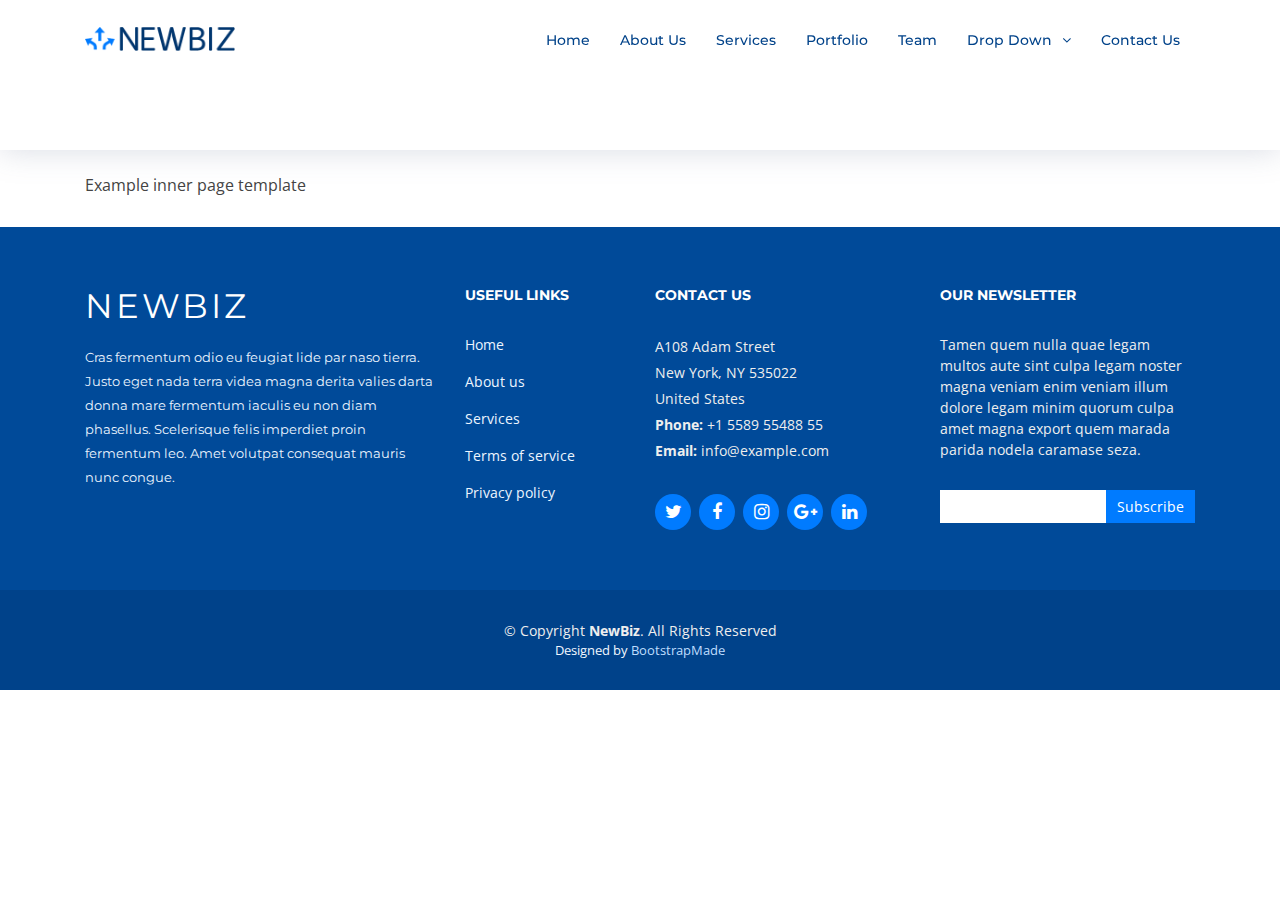
<file: inner-page.html>
<!DOCTYPE html>
<html lang="en">

<head>
  <meta charset="utf-8">
  <meta content="width=device-width, initial-scale=1.0" name="viewport">

  <title>Inner Page - NewBiz Bootstrap Template</title>
  <meta content="" name="descriptison">
  <meta content="" name="keywords">

  <!-- Favicons -->
  <link href="assets/img/favicon.png" rel="icon">
  <link href="assets/img/apple-touch-icon.png" rel="apple-touch-icon">

  <!-- Google Fonts -->
  <link href="https://fonts.googleapis.com/css?family=Open+Sans:300,300i,400,400i,600,600i,700,700i|Montserrat:300,400,500,700" rel="stylesheet">

  <!-- Vendor CSS Files -->
  <link href="assets/vendor/bootstrap/css/bootstrap.min.css" rel="stylesheet">
  <link href="assets/vendor/font-awesome/css/font-awesome.min.css" rel="stylesheet">
  <link href="assets/vendor/ionicons/css/ionicons.min.css" rel="stylesheet">
  <link href="assets/vendor/owl.carousel/assets/owl.carousel.min.css" rel="stylesheet">
  <link href="assets/vendor/venobox/venobox.css" rel="stylesheet">
  <link href="assets/vendor/aos/aos.css" rel="stylesheet">

  <!-- Template Main CSS File -->
  <link href="assets/css/style.css" rel="stylesheet">

  <!-- =======================================================
  * Template Name: NewBiz - v2.1.0
  * Template URL: https://bootstrapmade.com/newbiz-bootstrap-business-template/
  * Author: BootstrapMade.com
  * License: https://bootstrapmade.com/license/
  ======================================================== -->
</head>

<body>

  <!-- ======= Header ======= -->
  <header id="header" class="fixed-top">
    <div class="container">

      <div class="logo float-left">
        <!-- Uncomment below if you prefer to use an text logo -->
        <!-- <h1><a href="index.html">NewBiz</a></h1> -->
        <a href="index.html"><img src="assets/img/logo.png" alt="" class="img-fluid"></a>
      </div>

      <nav class="main-nav float-right d-none d-lg-block">
        <ul>
          <li><a href="index.html">Home</a></li>
          <li><a href="#about">About Us</a></li>
          <li><a href="#services">Services</a></li>
          <li><a href="#portfolio">Portfolio</a></li>
          <li><a href="#team">Team</a></li>
          <li class="drop-down"><a href="">Drop Down</a>
            <ul>
              <li><a href="#">Drop Down 1</a></li>
              <li class="drop-down"><a href="#">Drop Down 2</a>
                <ul>
                  <li><a href="#">Deep Drop Down 1</a></li>
                  <li><a href="#">Deep Drop Down 2</a></li>
                  <li><a href="#">Deep Drop Down 3</a></li>
                  <li><a href="#">Deep Drop Down 4</a></li>
                  <li><a href="#">Deep Drop Down 5</a></li>
                </ul>
              </li>
              <li><a href="#">Drop Down 3</a></li>
              <li><a href="#">Drop Down 4</a></li>
              <li><a href="#">Drop Down 5</a></li>
            </ul>
          </li>
          <li><a href="#contact">Contact Us</a></li>
        </ul>
      </nav><!-- .main-nav -->

    </div>
  </header><!-- #header -->

  <main id="main">

    <!-- ======= Breadcrumbs Section ======= -->
    <section class="breadcrumbs">
      <div class="container">

        <div class="d-flex justify-content-between align-items-center">
          <h2>Inner Page</h2>
          <ol>
            <li><a href="index.html">Home</a></li>
            <li>Inner Page</li>
          </ol>
        </div>

      </div>
    </section><!-- End Breadcrumbs Section -->

    <section class="inner-page pt-4">
      <div class="container">
        <p>
          Example inner page template
        </p>
      </div>
    </section>

  </main><!-- End #main -->

  <!-- ======= Footer ======= -->
  <footer id="footer">
    <div class="footer-top">
      <div class="container">
        <div class="row">

          <div class="col-lg-4 col-md-6 footer-info">
            <h3>NewBiz</h3>
            <p>Cras fermentum odio eu feugiat lide par naso tierra. Justo eget nada terra videa magna derita valies darta donna mare fermentum iaculis eu non diam phasellus. Scelerisque felis imperdiet proin fermentum leo. Amet volutpat consequat mauris nunc congue.</p>
          </div>

          <div class="col-lg-2 col-md-6 footer-links">
            <h4>Useful Links</h4>
            <ul>
              <li><a href="#">Home</a></li>
              <li><a href="#">About us</a></li>
              <li><a href="#">Services</a></li>
              <li><a href="#">Terms of service</a></li>
              <li><a href="#">Privacy policy</a></li>
            </ul>
          </div>

          <div class="col-lg-3 col-md-6 footer-contact">
            <h4>Contact Us</h4>
            <p>
              A108 Adam Street <br>
              New York, NY 535022<br>
              United States <br>
              <strong>Phone:</strong> +1 5589 55488 55<br>
              <strong>Email:</strong> info@example.com<br>
            </p>

            <div class="social-links">
              <a href="#" class="twitter"><i class="fa fa-twitter"></i></a>
              <a href="#" class="facebook"><i class="fa fa-facebook"></i></a>
              <a href="#" class="instagram"><i class="fa fa-instagram"></i></a>
              <a href="#" class="google-plus"><i class="fa fa-google-plus"></i></a>
              <a href="#" class="linkedin"><i class="fa fa-linkedin"></i></a>
            </div>

          </div>

          <div class="col-lg-3 col-md-6 footer-newsletter">
            <h4>Our Newsletter</h4>
            <p>Tamen quem nulla quae legam multos aute sint culpa legam noster magna veniam enim veniam illum dolore legam minim quorum culpa amet magna export quem marada parida nodela caramase seza.</p>
            <form action="" method="post">
              <input type="email" name="email"><input type="submit" value="Subscribe">
            </form>
          </div>

        </div>
      </div>
    </div>

    <div class="container">
      <div class="copyright">
        &copy; Copyright <strong>NewBiz</strong>. All Rights Reserved
      </div>
      <div class="credits">
        <!--
        All the links in the footer should remain intact.
        You can delete the links only if you purchased the pro version.
        Licensing information: https://bootstrapmade.com/license/
        Purchase the pro version with working PHP/AJAX contact form: https://bootstrapmade.com/buy/?theme=NewBiz
      -->
        Designed by <a href="https://bootstrapmade.com/">BootstrapMade</a>
      </div>
    </div>
  </footer><!-- End Footer -->

  <a href="#" class="back-to-top"><i class="fa fa-chevron-up"></i></a>

  <!-- Vendor JS Files -->
  <script src="assets/vendor/jquery/jquery.min.js"></script>
  <script src="assets/vendor/bootstrap/js/bootstrap.bundle.min.js"></script>
  <script src="assets/vendor/jquery.easing/jquery.easing.min.js"></script>
  <script src="assets/vendor/php-email-form/validate.js"></script>
  <script src="assets/vendor/counterup/counterup.min.js"></script>
  <script src="assets/vendor/isotope-layout/isotope.pkgd.min.js"></script>
  <script src="assets/vendor/owl.carousel/owl.carousel.min.js"></script>
  <script src="assets/vendor/waypoints/jquery.waypoints.min.js"></script>
  <script src="assets/vendor/venobox/venobox.min.js"></script>
  <script src="assets/vendor/aos/aos.js"></script>

  <!-- Template Main JS File -->
  <script src="assets/js/main.js"></script>

</body>

</html>
</file>
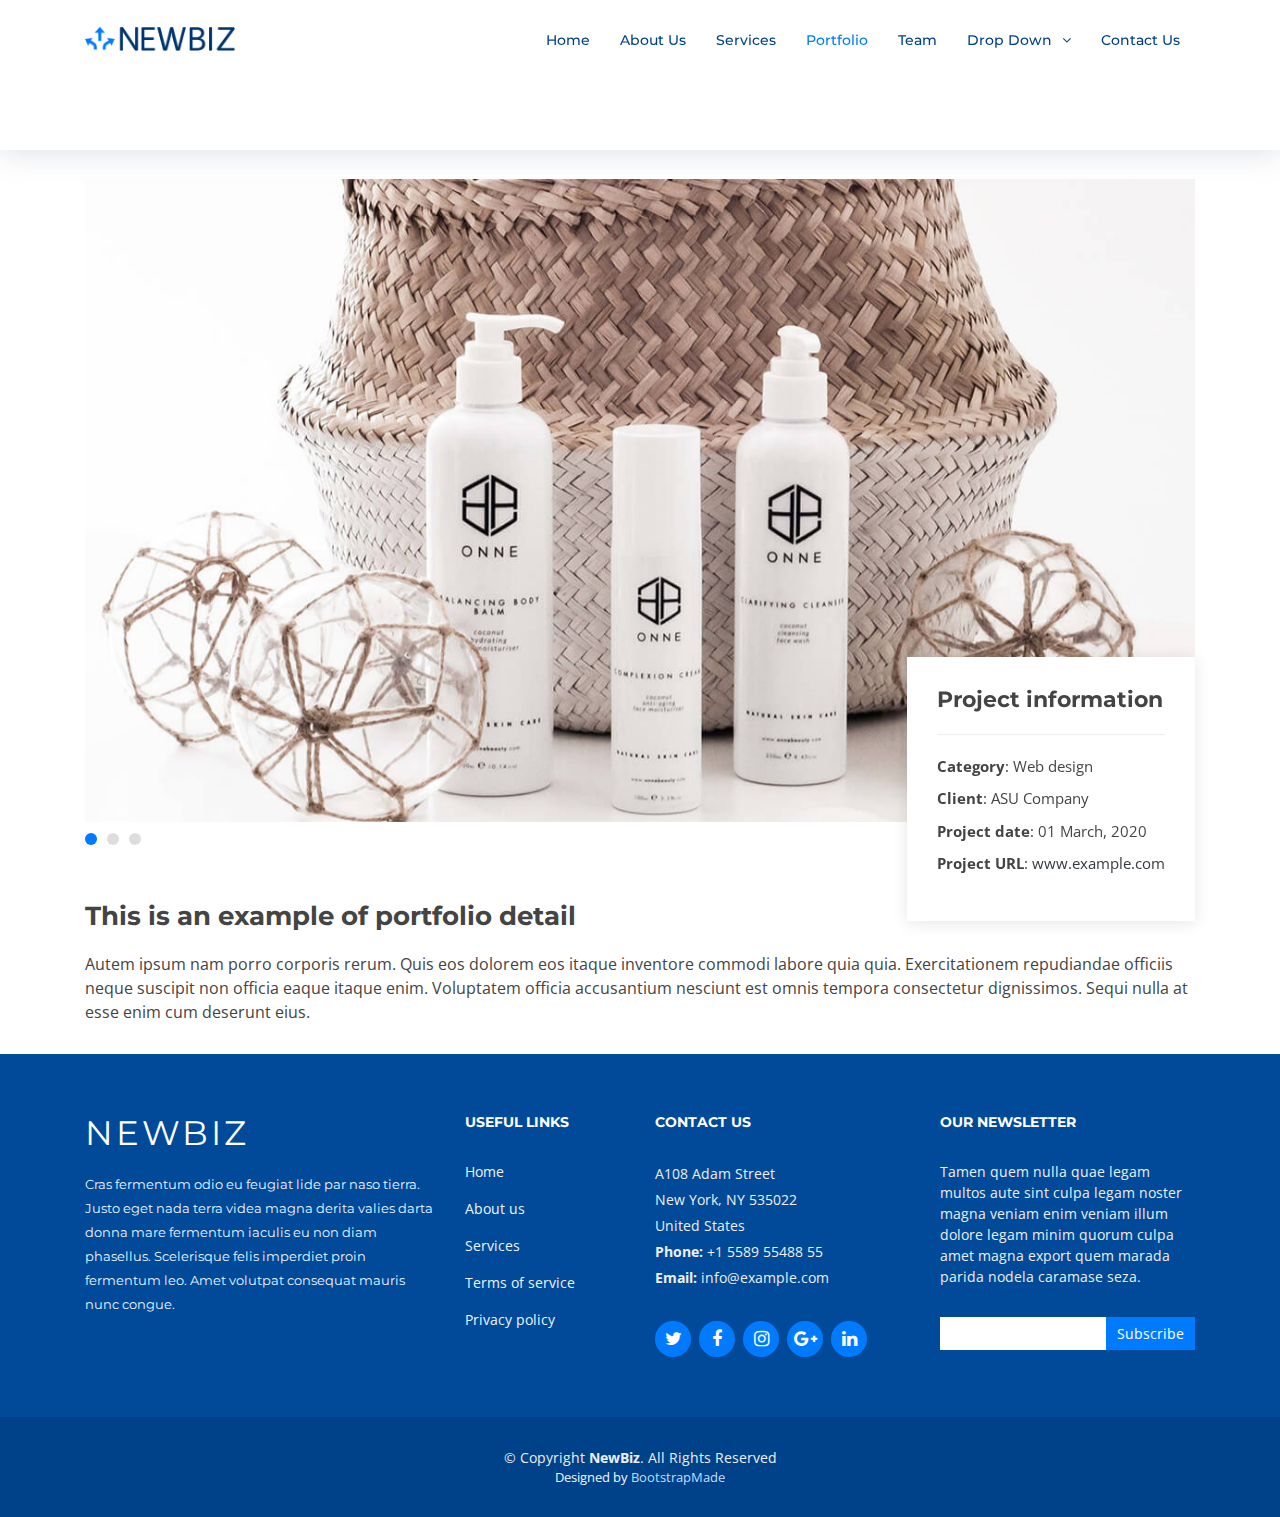
<file: portfolio-details.html>
<!DOCTYPE html>
<html lang="en">

<head>
  <meta charset="utf-8">
  <meta content="width=device-width, initial-scale=1.0" name="viewport">

  <title>Portfolio Details - NewBiz Bootstrap Template</title>
  <meta content="" name="descriptison">
  <meta content="" name="keywords">

  <!-- Favicons -->
  <link href="assets/img/favicon.png" rel="icon">
  <link href="assets/img/apple-touch-icon.png" rel="apple-touch-icon">

  <!-- Google Fonts -->
  <link href="https://fonts.googleapis.com/css?family=Open+Sans:300,300i,400,400i,600,600i,700,700i|Montserrat:300,400,500,700" rel="stylesheet">

  <!-- Vendor CSS Files -->
  <link href="assets/vendor/bootstrap/css/bootstrap.min.css" rel="stylesheet">
  <link href="assets/vendor/font-awesome/css/font-awesome.min.css" rel="stylesheet">
  <link href="assets/vendor/ionicons/css/ionicons.min.css" rel="stylesheet">
  <link href="assets/vendor/owl.carousel/assets/owl.carousel.min.css" rel="stylesheet">
  <link href="assets/vendor/venobox/venobox.css" rel="stylesheet">
  <link href="assets/vendor/aos/aos.css" rel="stylesheet">

  <!-- Template Main CSS File -->
  <link href="assets/css/style.css" rel="stylesheet">

  <!-- =======================================================
  * Template Name: NewBiz - v2.1.0
  * Template URL: https://bootstrapmade.com/newbiz-bootstrap-business-template/
  * Author: BootstrapMade.com
  * License: https://bootstrapmade.com/license/
  ======================================================== -->
</head>

<body>

  <!-- ======= Header ======= -->
  <header id="header" class="fixed-top">
    <div class="container">

      <div class="logo float-left">
        <!-- Uncomment below if you prefer to use an text logo -->
        <!-- <h1><a href="index.html">NewBiz</a></h1> -->
        <a href="index.html"><img src="assets/img/logo.png" alt="" class="img-fluid"></a>
      </div>

      <nav class="main-nav float-right d-none d-lg-block">
        <ul>
          <li><a href="index.html">Home</a></li>
          <li><a href="#about">About Us</a></li>
          <li><a href="#services">Services</a></li>
          <li class="active"><a href="#portfolio">Portfolio</a></li>
          <li><a href="#team">Team</a></li>
          <li class="drop-down"><a href="">Drop Down</a>
            <ul>
              <li><a href="#">Drop Down 1</a></li>
              <li class="drop-down"><a href="#">Drop Down 2</a>
                <ul>
                  <li><a href="#">Deep Drop Down 1</a></li>
                  <li><a href="#">Deep Drop Down 2</a></li>
                  <li><a href="#">Deep Drop Down 3</a></li>
                  <li><a href="#">Deep Drop Down 4</a></li>
                  <li><a href="#">Deep Drop Down 5</a></li>
                </ul>
              </li>
              <li><a href="#">Drop Down 3</a></li>
              <li><a href="#">Drop Down 4</a></li>
              <li><a href="#">Drop Down 5</a></li>
            </ul>
          </li>
          <li><a href="#contact">Contact Us</a></li>
        </ul>
      </nav><!-- .main-nav -->

    </div>
  </header><!-- #header -->

  <main id="main">

    <!-- ======= Breadcrumbs Section ======= -->
    <section class="breadcrumbs">
      <div class="container">

        <div class="d-flex justify-content-between align-items-center">
          <h2>Portfolio Details</h2>
          <ol>
            <li><a href="index.html">Home</a></li>
            <li><a href="portfolio.html">Portfolio</a></li>
            <li>Portfolio Details</li>
          </ol>
        </div>

      </div>
    </section><!-- Breadcrumbs Section -->

    <!-- ======= Portfolio Details Section ======= -->
    <section class="portfolio-details">
      <div class="container">

        <div class="portfolio-details-container">

          <div class="owl-carousel portfolio-details-carousel">
            <img src="assets/img/portfolio/portfolio-details-1.jpg" class="img-fluid" alt="">
            <img src="assets/img/portfolio/portfolio-details-2.jpg" class="img-fluid" alt="">
            <img src="assets/img/portfolio/portfolio-details-3.jpg" class="img-fluid" alt="">
          </div>

          <div class="portfolio-info">
            <h3>Project information</h3>
            <ul>
              <li><strong>Category</strong>: Web design</li>
              <li><strong>Client</strong>: ASU Company</li>
              <li><strong>Project date</strong>: 01 March, 2020</li>
              <li><strong>Project URL</strong>: <a href="#">www.example.com</a></li>
            </ul>
          </div>

        </div>

        <div class="portfolio-description">
          <h2>This is an example of portfolio detail</h2>
          <p>
            Autem ipsum nam porro corporis rerum. Quis eos dolorem eos itaque inventore commodi labore quia quia. Exercitationem repudiandae officiis neque suscipit non officia eaque itaque enim. Voluptatem officia accusantium nesciunt est omnis tempora consectetur dignissimos. Sequi nulla at esse enim cum deserunt eius.
          </p>
        </div>
      </div>
    </section><!-- End Portfolio Details Section -->

  </main><!-- End #main -->

  <!-- ======= Footer ======= -->
  <footer id="footer">
    <div class="footer-top">
      <div class="container">
        <div class="row">

          <div class="col-lg-4 col-md-6 footer-info">
            <h3>NewBiz</h3>
            <p>Cras fermentum odio eu feugiat lide par naso tierra. Justo eget nada terra videa magna derita valies darta donna mare fermentum iaculis eu non diam phasellus. Scelerisque felis imperdiet proin fermentum leo. Amet volutpat consequat mauris nunc congue.</p>
          </div>

          <div class="col-lg-2 col-md-6 footer-links">
            <h4>Useful Links</h4>
            <ul>
              <li><a href="#">Home</a></li>
              <li><a href="#">About us</a></li>
              <li><a href="#">Services</a></li>
              <li><a href="#">Terms of service</a></li>
              <li><a href="#">Privacy policy</a></li>
            </ul>
          </div>

          <div class="col-lg-3 col-md-6 footer-contact">
            <h4>Contact Us</h4>
            <p>
              A108 Adam Street <br>
              New York, NY 535022<br>
              United States <br>
              <strong>Phone:</strong> +1 5589 55488 55<br>
              <strong>Email:</strong> info@example.com<br>
            </p>

            <div class="social-links">
              <a href="#" class="twitter"><i class="fa fa-twitter"></i></a>
              <a href="#" class="facebook"><i class="fa fa-facebook"></i></a>
              <a href="#" class="instagram"><i class="fa fa-instagram"></i></a>
              <a href="#" class="google-plus"><i class="fa fa-google-plus"></i></a>
              <a href="#" class="linkedin"><i class="fa fa-linkedin"></i></a>
            </div>

          </div>

          <div class="col-lg-3 col-md-6 footer-newsletter">
            <h4>Our Newsletter</h4>
            <p>Tamen quem nulla quae legam multos aute sint culpa legam noster magna veniam enim veniam illum dolore legam minim quorum culpa amet magna export quem marada parida nodela caramase seza.</p>
            <form action="" method="post">
              <input type="email" name="email"><input type="submit" value="Subscribe">
            </form>
          </div>

        </div>
      </div>
    </div>

    <div class="container">
      <div class="copyright">
        &copy; Copyright <strong>NewBiz</strong>. All Rights Reserved
      </div>
      <div class="credits">
        <!--
        All the links in the footer should remain intact.
        You can delete the links only if you purchased the pro version.
        Licensing information: https://bootstrapmade.com/license/
        Purchase the pro version with working PHP/AJAX contact form: https://bootstrapmade.com/buy/?theme=NewBiz
      -->
        Designed by <a href="https://bootstrapmade.com/">BootstrapMade</a>
      </div>
    </div>
  </footer><!-- End Footer -->

  <a href="#" class="back-to-top"><i class="fa fa-chevron-up"></i></a>

  <!-- Vendor JS Files -->
  <script src="assets/vendor/jquery/jquery.min.js"></script>
  <script src="assets/vendor/bootstrap/js/bootstrap.bundle.min.js"></script>
  <script src="assets/vendor/jquery.easing/jquery.easing.min.js"></script>
  <script src="assets/vendor/php-email-form/validate.js"></script>
  <script src="assets/vendor/counterup/counterup.min.js"></script>
  <script src="assets/vendor/isotope-layout/isotope.pkgd.min.js"></script>
  <script src="assets/vendor/owl.carousel/owl.carousel.min.js"></script>
  <script src="assets/vendor/waypoints/jquery.waypoints.min.js"></script>
  <script src="assets/vendor/venobox/venobox.min.js"></script>
  <script src="assets/vendor/aos/aos.js"></script>

  <!-- Template Main JS File -->
  <script src="assets/js/main.js"></script>

</body>

</html>
</file>
<file: assets/vendor/venobox/venobox.css>
/* ------ venobox.css --------*/
.vbox-overlay *, .vbox-overlay *:before, .vbox-overlay *:after{
    -webkit-backface-visibility: hidden;
    -webkit-box-sizing:border-box;
    -moz-box-sizing:border-box;
    box-sizing:border-box;
}
.vbox-overlay * { 
    -webkit-backface-visibility: visible;
    backface-visibility: visible;
}
.vbox-overlay{
    display: -webkit-flex;
    display: flex;
    -webkit-flex-direction: column;
    flex-direction: column;
    -webkit-justify-content: center;
    justify-content: center;
    -webkit-align-items: center;
    align-items: center;
    position: fixed;
    left: 0;
    top: 0;
    bottom: 0;
    right: 0;
    z-index: 999999;
}

/* ----- navigation ----- */
.vbox-title{
    width: 100%;
    height: 40px;
    float: left;
    text-align: center;
    line-height: 28px;
    font-size: 12px;
    padding: 6px 50px;
    overflow: hidden;
    position: fixed;
    display: none;
    left: 0;
    z-index: 89;
}
.vbox-close{
    cursor: pointer;
    position: fixed;
    top: -1px;
    right: 0;
    width: 50px;
    height: 40px;
    padding: 6px;
    display: block;
    background-position:10px center;
    overflow: hidden;
    font-size: 24px;
    line-height: 1;
    text-align: center;
    z-index: 99;
}
.vbox-left{
    cursor: pointer;
    position: fixed;
    left: 0;
    height: 40px;
    overflow: hidden;
    line-height: 28px;
    font-size: 12px;
    z-index: 99;
    display: flex;
    align-items:center;
}
.vbox-num{
    display: inline-block;
    margin: 6px 0 6px 15px;
}
/* ----- Social share ----- */
.vbox-share{
    line-height: 28px;
    font-size: 12px;
    overflow: hidden;
    position: fixed;
    left: 0;
    z-index: 98;
    display: flex;
    align-items:center;
    justify-content: center;
    width: 100%;
    text-align: center;
}
.vbox-share svg{
    max-height: 28px;
    width: 28px;
    z-index: 10;
    margin-left: 12px;
    margin-top: 6px;
    margin-bottom: 6px;
    vertical-align: middle;
}


/* ----- navigation ARROWS ----- */
.vbox-next, .vbox-prev{
    position: fixed;
    top: 50%;
    margin-top: -15px;
    overflow: hidden;
    cursor: pointer;
    display: block;
    width: 45px;
    height: 45px;
    z-index: 99;
}
.vbox-next span, .vbox-prev span{
    position: relative;
    width: 20px;
    height: 20px;
    border: 2px solid transparent;
    border-top-color: #B6B6B6;
    border-right-color: #B6B6B6;
    text-indent: -100px;
    position: absolute;
    top: 8px;
    display: block;
}
.vbox-prev{
    left: 15px;
}
.vbox-next{
    right: 15px;
}
.vbox-prev span{
    left: 10px;
    -ms-transform: rotate(-135deg);
    -webkit-transform: rotate(-135deg);
    transform: rotate(-135deg);
}
.vbox-next span{
    -ms-transform: rotate(45deg);
    -webkit-transform: rotate(45deg);
    transform: rotate(45deg);
    right: 10px;
}
/* ------- inline window ------ */
.vbox-inline{
    width: 420px;
    height: 315px;
    height: 70vh;
    padding: 10px;
    background: #fff;
    margin: 0 auto;
    overflow: auto;
    text-align: left;
}
/* ------- Video & iFrames window ------ */
.venoframe{
    max-width: 100%;
    width: 100%;
    border: none;
    width: 100%;
    height: 260px;
    height: 70vh;
}
.venoframe.vbvid{
    height: 260px;
}
@media (min-width: 768px) {
    .venoframe, .vbox-inline{
        width: 90%;
        height: 360px;
        height: 70vh;
    }
    .venoframe.vbvid{
        width: 640px;
        height: 360px;
    }
}
@media (min-width: 992px) {
    .venoframe, .vbox-inline{
        max-width: 1200px;
        width: 80%;
        height: 540px;
        height: 70vh;
    }
    .venoframe.vbvid{
        width: 960px;
        height: 540px;
    }
}
/* 
Please do NOT edit this part! 
or at least read this note: http://i.imgur.com/7C0ws9e.gif
*/
.vbox-open{
    overflow: hidden;
}
.vbox-container{
    position: absolute;
    left: 0;
    right: 0;
    top: 0;
    bottom: 0;
    overflow-x: hidden;
    overflow-y: scroll;
    overflow-scrolling: touch;
    -webkit-overflow-scrolling: touch;
    z-index: 20;
    max-height: 100%;

}

.vbox-content{
    text-align: center;
    float: left;
    width: 100%;
    position: relative;
    overflow: hidden;
    padding: 20px 4%;
}
.vbox-container img{
    max-width: 100%;
    height: auto;
}
.vbox-figlio{
    box-shadow: 0 0 12px rgba(0,0,0,0.19), 0 6px 6px rgba(0,0,0,0.23);
    max-width: 100%;
    text-align: initial;
}
img.vbox-figlio{
    -webkit-user-select: none;
-khtml-user-select: none;
-moz-user-select: none;
-o-user-select: none;
user-select: none;
}
.vbox-content.swipe-left{
    margin-left: -200px !important;
}
.vbox-content.swipe-right{
    margin-left: 200px !important;
}
.vbox-animated{
    webkit-transition: margin 300ms ease-out;
    transition: margin 300ms ease-out;
}

/* ---------- preloader ----------
 * SPINKIT 
 * http://tobiasahlin.com/spinkit/
-------------------------------- */
.sk-double-bounce,.sk-rotating-plane{width:40px;height:40px;margin:40px auto}.sk-rotating-plane{background-color:#333;-webkit-animation:sk-rotatePlane 1.2s infinite ease-in-out;animation:sk-rotatePlane 1.2s infinite ease-in-out}@-webkit-keyframes sk-rotatePlane{0%{-webkit-transform:perspective(120px) rotateX(0) rotateY(0);transform:perspective(120px) rotateX(0) rotateY(0)}50%{-webkit-transform:perspective(120px) rotateX(-180.1deg) rotateY(0);transform:perspective(120px) rotateX(-180.1deg) rotateY(0)}100%{-webkit-transform:perspective(120px) rotateX(-180deg) rotateY(-179.9deg);transform:perspective(120px) rotateX(-180deg) rotateY(-179.9deg)}}@keyframes sk-rotatePlane{0%{-webkit-transform:perspective(120px) rotateX(0) rotateY(0);transform:perspective(120px) rotateX(0) rotateY(0)}50%{-webkit-transform:perspective(120px) rotateX(-180.1deg) rotateY(0);transform:perspective(120px) rotateX(-180.1deg) rotateY(0)}100%{-webkit-transform:perspective(120px) rotateX(-180deg) rotateY(-179.9deg);transform:perspective(120px) rotateX(-180deg) rotateY(-179.9deg)}}.sk-double-bounce{position:relative}.sk-double-bounce .sk-child{width:100%;height:100%;border-radius:50%;background-color:#333;opacity:.6;position:absolute;top:0;left:0;-webkit-animation:sk-doubleBounce 2s infinite ease-in-out;animation:sk-doubleBounce 2s infinite ease-in-out}.sk-chasing-dots .sk-child,.sk-spinner-pulse,.sk-three-bounce .sk-child{background-color:#333;border-radius:100%}.sk-double-bounce .sk-double-bounce2{-webkit-animation-delay:-1s;animation-delay:-1s}@-webkit-keyframes sk-doubleBounce{0%,100%{-webkit-transform:scale(0);transform:scale(0)}50%{-webkit-transform:scale(1);transform:scale(1)}}@keyframes sk-doubleBounce{0%,100%{-webkit-transform:scale(0);transform:scale(0)}50%{-webkit-transform:scale(1);transform:scale(1)}}.sk-wave{margin:40px auto;width:50px;height:40px;text-align:center;font-size:10px}.sk-wave .sk-rect{background-color:#333;height:100%;width:6px;display:inline-block;-webkit-animation:sk-waveStretchDelay 1.2s infinite ease-in-out;animation:sk-waveStretchDelay 1.2s infinite ease-in-out}.sk-wave .sk-rect1{-webkit-animation-delay:-1.2s;animation-delay:-1.2s}.sk-wave .sk-rect2{-webkit-animation-delay:-1.1s;animation-delay:-1.1s}.sk-wave .sk-rect3{-webkit-animation-delay:-1s;animation-delay:-1s}.sk-wave .sk-rect4{-webkit-animation-delay:-.9s;animation-delay:-.9s}.sk-wave .sk-rect5{-webkit-animation-delay:-.8s;animation-delay:-.8s}@-webkit-keyframes sk-waveStretchDelay{0%,100%,40%{-webkit-transform:scaleY(.4);transform:scaleY(.4)}20%{-webkit-transform:scaleY(1);transform:scaleY(1)}}@keyframes sk-waveStretchDelay{0%,100%,40%{-webkit-transform:scaleY(.4);transform:scaleY(.4)}20%{-webkit-transform:scaleY(1);transform:scaleY(1)}}.sk-wandering-cubes{margin:40px auto;width:40px;height:40px;position:relative}.sk-wandering-cubes .sk-cube{background-color:#333;width:10px;height:10px;position:absolute;top:0;left:0;-webkit-animation:sk-wanderingCube 1.8s ease-in-out -1.8s infinite both;animation:sk-wanderingCube 1.8s ease-in-out -1.8s infinite both}.sk-chasing-dots,.sk-spinner-pulse{width:40px;height:40px;margin:40px auto}.sk-wandering-cubes .sk-cube2{-webkit-animation-delay:-.9s;animation-delay:-.9s}@-webkit-keyframes sk-wanderingCube{0%{-webkit-transform:rotate(0);transform:rotate(0)}25%{-webkit-transform:translateX(30px) rotate(-90deg) scale(.5);transform:translateX(30px) rotate(-90deg) scale(.5)}50%{-webkit-transform:translateX(30px) translateY(30px) rotate(-179deg);transform:translateX(30px) translateY(30px) rotate(-179deg)}50.1%{-webkit-transform:translateX(30px) translateY(30px) rotate(-180deg);transform:translateX(30px) translateY(30px) rotate(-180deg)}75%{-webkit-transform:translateX(0) translateY(30px) rotate(-270deg) scale(.5);transform:translateX(0) translateY(30px) rotate(-270deg) scale(.5)}100%{-webkit-transform:rotate(-360deg);transform:rotate(-360deg)}}@keyframes sk-wanderingCube{0%{-webkit-transform:rotate(0);transform:rotate(0)}25%{-webkit-transform:translateX(30px) rotate(-90deg) scale(.5);transform:translateX(30px) rotate(-90deg) scale(.5)}50%{-webkit-transform:translateX(30px) translateY(30px) rotate(-179deg);transform:translateX(30px) translateY(30px) rotate(-179deg)}50.1%{-webkit-transform:translateX(30px) translateY(30px) rotate(-180deg);transform:translateX(30px) translateY(30px) rotate(-180deg)}75%{-webkit-transform:translateX(0) translateY(30px) rotate(-270deg) scale(.5);transform:translateX(0) translateY(30px) rotate(-270deg) scale(.5)}100%{-webkit-transform:rotate(-360deg);transform:rotate(-360deg)}}.sk-spinner-pulse{-webkit-animation:sk-pulseScaleOut 1s infinite ease-in-out;animation:sk-pulseScaleOut 1s infinite ease-in-out}@-webkit-keyframes sk-pulseScaleOut{0%{-webkit-transform:scale(0);transform:scale(0)}100%{-webkit-transform:scale(1);transform:scale(1);opacity:0}}@keyframes sk-pulseScaleOut{0%{-webkit-transform:scale(0);transform:scale(0)}100%{-webkit-transform:scale(1);transform:scale(1);opacity:0}}.sk-chasing-dots{position:relative;text-align:center;-webkit-animation:sk-chasingDotsRotate 2s infinite linear;animation:sk-chasingDotsRotate 2s infinite linear}.sk-chasing-dots .sk-child{width:60%;height:60%;display:inline-block;position:absolute;top:0;-webkit-animation:sk-chasingDotsBounce 2s infinite ease-in-out;animation:sk-chasingDotsBounce 2s infinite ease-in-out}.sk-chasing-dots .sk-dot2{top:auto;bottom:0;-webkit-animation-delay:-1s;animation-delay:-1s}@-webkit-keyframes sk-chasingDotsRotate{100%{-webkit-transform:rotate(360deg);transform:rotate(360deg)}}@keyframes sk-chasingDotsRotate{100%{-webkit-transform:rotate(360deg);transform:rotate(360deg)}}@-webkit-keyframes sk-chasingDotsBounce{0%,100%{-webkit-transform:scale(0);transform:scale(0)}50%{-webkit-transform:scale(1);transform:scale(1)}}@keyframes sk-chasingDotsBounce{0%,100%{-webkit-transform:scale(0);transform:scale(0)}50%{-webkit-transform:scale(1);transform:scale(1)}}.sk-three-bounce{margin:40px auto;width:80px;text-align:center}.sk-three-bounce .sk-child{width:20px;height:20px;display:inline-block;-webkit-animation:sk-three-bounce 1.4s ease-in-out 0s infinite both;animation:sk-three-bounce 1.4s ease-in-out 0s infinite both}.sk-circle .sk-child:before,.sk-fading-circle .sk-circle:before{display:block;border-radius:100%;content:'';background-color:#333}.sk-three-bounce .sk-bounce1{-webkit-animation-delay:-.32s;animation-delay:-.32s}.sk-three-bounce .sk-bounce2{-webkit-animation-delay:-.16s;animation-delay:-.16s}@-webkit-keyframes sk-three-bounce{0%,100%,80%{-webkit-transform:scale(0);transform:scale(0)}40%{-webkit-transform:scale(1);transform:scale(1)}}@keyframes sk-three-bounce{0%,100%,80%{-webkit-transform:scale(0);transform:scale(0)}40%{-webkit-transform:scale(1);transform:scale(1)}}.sk-circle{margin:40px auto;width:40px;height:40px;position:relative}.sk-circle .sk-child{width:100%;height:100%;position:absolute;left:0;top:0}.sk-circle .sk-child:before{margin:0 auto;width:15%;height:15%;-webkit-animation:sk-circleBounceDelay 1.2s infinite ease-in-out both;animation:sk-circleBounceDelay 1.2s infinite ease-in-out both}.sk-circle .sk-circle2{-webkit-transform:rotate(30deg);-ms-transform:rotate(30deg);transform:rotate(30deg)}.sk-circle .sk-circle3{-webkit-transform:rotate(60deg);-ms-transform:rotate(60deg);transform:rotate(60deg)}.sk-circle .sk-circle4{-webkit-transform:rotate(90deg);-ms-transform:rotate(90deg);transform:rotate(90deg)}.sk-circle .sk-circle5{-webkit-transform:rotate(120deg);-ms-transform:rotate(120deg);transform:rotate(120deg)}.sk-circle .sk-circle6{-webkit-transform:rotate(150deg);-ms-transform:rotate(150deg);transform:rotate(150deg)}.sk-circle .sk-circle7{-webkit-transform:rotate(180deg);-ms-transform:rotate(180deg);transform:rotate(180deg)}.sk-circle .sk-circle8{-webkit-transform:rotate(210deg);-ms-transform:rotate(210deg);transform:rotate(210deg)}.sk-circle .sk-circle9{-webkit-transform:rotate(240deg);-ms-transform:rotate(240deg);transform:rotate(240deg)}.sk-circle .sk-circle10{-webkit-transform:rotate(270deg);-ms-transform:rotate(270deg);transform:rotate(270deg)}.sk-circle .sk-circle11{-webkit-transform:rotate(300deg);-ms-transform:rotate(300deg);transform:rotate(300deg)}.sk-circle .sk-circle12{-webkit-transform:rotate(330deg);-ms-transform:rotate(330deg);transform:rotate(330deg)}.sk-circle .sk-circle2:before{-webkit-animation-delay:-1.1s;animation-delay:-1.1s}.sk-circle .sk-circle3:before{-webkit-animation-delay:-1s;animation-delay:-1s}.sk-circle .sk-circle4:before{-webkit-animation-delay:-.9s;animation-delay:-.9s}.sk-circle .sk-circle5:before{-webkit-animation-delay:-.8s;animation-delay:-.8s}.sk-circle .sk-circle6:before{-webkit-animation-delay:-.7s;animation-delay:-.7s}.sk-circle .sk-circle7:before{-webkit-animation-delay:-.6s;animation-delay:-.6s}.sk-circle .sk-circle8:before{-webkit-animation-delay:-.5s;animation-delay:-.5s}.sk-circle .sk-circle9:before{-webkit-animation-delay:-.4s;animation-delay:-.4s}.sk-circle .sk-circle10:before{-webkit-animation-delay:-.3s;animation-delay:-.3s}.sk-circle .sk-circle11:before{-webkit-animation-delay:-.2s;animation-delay:-.2s}.sk-circle .sk-circle12:before{-webkit-animation-delay:-.1s;animation-delay:-.1s}@-webkit-keyframes sk-circleBounceDelay{0%,100%,80%{-webkit-transform:scale(0);transform:scale(0)}40%{-webkit-transform:scale(1);transform:scale(1)}}@keyframes sk-circleBounceDelay{0%,100%,80%{-webkit-transform:scale(0);transform:scale(0)}40%{-webkit-transform:scale(1);transform:scale(1)}}.sk-cube-grid{width:40px;height:40px;margin:40px auto}.sk-cube-grid .sk-cube{width:33.33%;height:33.33%;background-color:#333;float:left;-webkit-animation:sk-cubeGridScaleDelay 1.3s infinite ease-in-out;animation:sk-cubeGridScaleDelay 1.3s infinite ease-in-out}.sk-cube-grid .sk-cube1{-webkit-animation-delay:.2s;animation-delay:.2s}.sk-cube-grid .sk-cube2{-webkit-animation-delay:.3s;animation-delay:.3s}.sk-cube-grid .sk-cube3{-webkit-animation-delay:.4s;animation-delay:.4s}.sk-cube-grid .sk-cube4{-webkit-animation-delay:.1s;animation-delay:.1s}.sk-cube-grid .sk-cube5{-webkit-animation-delay:.2s;animation-delay:.2s}.sk-cube-grid .sk-cube6{-webkit-animation-delay:.3s;animation-delay:.3s}.sk-cube-grid .sk-cube7{-webkit-animation-delay:0ms;animation-delay:0ms}.sk-cube-grid .sk-cube8{-webkit-animation-delay:.1s;animation-delay:.1s}.sk-cube-grid .sk-cube9{-webkit-animation-delay:.2s;animation-delay:.2s}@-webkit-keyframes sk-cubeGridScaleDelay{0%,100%,70%{-webkit-transform:scale3D(1,1,1);transform:scale3D(1,1,1)}35%{-webkit-transform:scale3D(0,0,1);transform:scale3D(0,0,1)}}@keyframes sk-cubeGridScaleDelay{0%,100%,70%{-webkit-transform:scale3D(1,1,1);transform:scale3D(1,1,1)}35%{-webkit-transform:scale3D(0,0,1);transform:scale3D(0,0,1)}}.sk-fading-circle{margin:40px auto;width:40px;height:40px;position:relative}.sk-fading-circle .sk-circle{width:100%;height:100%;position:absolute;left:0;top:0}.sk-fading-circle .sk-circle:before{margin:0 auto;width:15%;height:15%;-webkit-animation:sk-circleFadeDelay 1.2s infinite ease-in-out both;animation:sk-circleFadeDelay 1.2s infinite ease-in-out both}.sk-fading-circle .sk-circle2{-webkit-transform:rotate(30deg);-ms-transform:rotate(30deg);transform:rotate(30deg)}.sk-fading-circle .sk-circle3{-webkit-transform:rotate(60deg);-ms-transform:rotate(60deg);transform:rotate(60deg)}.sk-fading-circle .sk-circle4{-webkit-transform:rotate(90deg);-ms-transform:rotate(90deg);transform:rotate(90deg)}.sk-fading-circle .sk-circle5{-webkit-transform:rotate(120deg);-ms-transform:rotate(120deg);transform:rotate(120deg)}.sk-fading-circle .sk-circle6{-webkit-transform:rotate(150deg);-ms-transform:rotate(150deg);transform:rotate(150deg)}.sk-fading-circle .sk-circle7{-webkit-transform:rotate(180deg);-ms-transform:rotate(180deg);transform:rotate(180deg)}.sk-fading-circle .sk-circle8{-webkit-transform:rotate(210deg);-ms-transform:rotate(210deg);transform:rotate(210deg)}.sk-fading-circle .sk-circle9{-webkit-transform:rotate(240deg);-ms-transform:rotate(240deg);transform:rotate(240deg)}.sk-fading-circle .sk-circle10{-webkit-transform:rotate(270deg);-ms-transform:rotate(270deg);transform:rotate(270deg)}.sk-fading-circle .sk-circle11{-webkit-transform:rotate(300deg);-ms-transform:rotate(300deg);transform:rotate(300deg)}.sk-fading-circle .sk-circle12{-webkit-transform:rotate(330deg);-ms-transform:rotate(330deg);transform:rotate(330deg)}.sk-fading-circle .sk-circle2:before{-webkit-animation-delay:-1.1s;animation-delay:-1.1s}.sk-fading-circle .sk-circle3:before{-webkit-animation-delay:-1s;animation-delay:-1s}.sk-fading-circle .sk-circle4:before{-webkit-animation-delay:-.9s;animation-delay:-.9s}.sk-fading-circle .sk-circle5:before{-webkit-animation-delay:-.8s;animation-delay:-.8s}.sk-fading-circle .sk-circle6:before{-webkit-animation-delay:-.7s;animation-delay:-.7s}.sk-fading-circle .sk-circle7:before{-webkit-animation-delay:-.6s;animation-delay:-.6s}.sk-fading-circle .sk-circle8:before{-webkit-animation-delay:-.5s;animation-delay:-.5s}.sk-fading-circle .sk-circle9:before{-webkit-animation-delay:-.4s;animation-delay:-.4s}.sk-fading-circle .sk-circle10:before{-webkit-animation-delay:-.3s;animation-delay:-.3s}.sk-fading-circle .sk-circle11:before{-webkit-animation-delay:-.2s;animation-delay:-.2s}.sk-fading-circle .sk-circle12:before{-webkit-animation-delay:-.1s;animation-delay:-.1s}@-webkit-keyframes sk-circleFadeDelay{0%,100%,39%{opacity:0}40%{opacity:1}}@keyframes sk-circleFadeDelay{0%,100%,39%{opacity:0}40%{opacity:1}}.sk-folding-cube{margin:40px auto;width:40px;height:40px;position:relative;-webkit-transform:rotateZ(45deg);transform:rotateZ(45deg)}.sk-folding-cube .sk-cube{float:left;width:50%;height:50%;position:relative;-webkit-transform:scale(1.1);-ms-transform:scale(1.1);transform:scale(1.1)}.sk-folding-cube .sk-cube:before{content:'';position:absolute;top:0;left:0;width:100%;height:100%;background-color:#333;-webkit-animation:sk-foldCubeAngle 2.4s infinite linear both;animation:sk-foldCubeAngle 2.4s infinite linear both;-webkit-transform-origin:100% 100%;-ms-transform-origin:100% 100%;transform-origin:100% 100%}.sk-folding-cube .sk-cube2{-webkit-transform:scale(1.1) rotateZ(90deg);transform:scale(1.1) rotateZ(90deg)}.sk-folding-cube .sk-cube3{-webkit-transform:scale(1.1) rotateZ(180deg);transform:scale(1.1) rotateZ(180deg)}.sk-folding-cube .sk-cube4{-webkit-transform:scale(1.1) rotateZ(270deg);transform:scale(1.1) rotateZ(270deg)}.sk-folding-cube .sk-cube2:before{-webkit-animation-delay:.3s;animation-delay:.3s}.sk-folding-cube .sk-cube3:before{-webkit-animation-delay:.6s;animation-delay:.6s}.sk-folding-cube .sk-cube4:before{-webkit-animation-delay:.9s;animation-delay:.9s}@-webkit-keyframes sk-foldCubeAngle{0%,10%{-webkit-transform:perspective(140px) rotateX(-180deg);transform:perspective(140px) rotateX(-180deg);opacity:0}25%,75%{-webkit-transform:perspective(140px) rotateX(0);transform:perspective(140px) rotateX(0);opacity:1}100%,90%{-webkit-transform:perspective(140px) rotateY(180deg);transform:perspective(140px) rotateY(180deg);opacity:0}}@keyframes sk-foldCubeAngle{0%,10%{-webkit-transform:perspective(140px) rotateX(-180deg);transform:perspective(140px) rotateX(-180deg);opacity:0}25%,75%{-webkit-transform:perspective(140px) rotateX(0);transform:perspective(140px) rotateX(0);opacity:1}100%,90%{-webkit-transform:perspective(140px) rotateY(180deg);transform:perspective(140px) rotateY(180deg);opacity:0}}
</file>
<file: assets/css/style.css>
/**
* Template Name: NewBiz - v2.1.0
* Template URL: https://bootstrapmade.com/newbiz-bootstrap-business-template/
* Author: BootstrapMade.com
* License: https://bootstrapmade.com/license/
*/

/*--------------------------------------------------------------
# General
--------------------------------------------------------------*/
body {
  background: #fff;
  color: #444;
  font-family: "Open Sans", sans-serif;
}

a {
  color: #343a40;
  transition: 0.5s;
}

a:hover, a:active, a:focus {
  color: #0b6bd3;
  outline: none;
  text-decoration: none;
}

p {
  padding: 0;
  margin: 0 0 30px 0;
}

h1, h2, h3, h4, h5, h6 {
  font-family: "Montserrat", sans-serif;
  font-weight: 400;
  margin: 0 0 20px 0;
  padding: 0;
}

/* Back to top button */
.back-to-top {
  position: fixed;
  display: none;
  background: #008947;
  color: #fff;
  width: 44px;
  height: 44px;
  text-align: center;
  line-height: 1;
  font-size: 16px;
  border-radius: 50%;
  right: 15px;
  bottom: 15px;
  transition: background 0.5s;
  z-index: 11;
}

.back-to-top i {
  padding-top: 12px;
  color: #fff;
}

@media (max-width: 768px) {
  .back-to-top {
    bottom: 15px;
  }
}

/* Prelaoder */
#preloader {
  position: fixed;
  top: 0;
  left: 0;
  right: 0;
  bottom: 0;
  z-index: 9999;
  overflow: hidden;
  background: #fff;
}

#preloader:before {
  content: "";
  position: fixed;
  top: calc(50% - 30px);
  left: calc(50% - 30px);
  border: 6px solid #f2f2f2;
  border-top: 6px solid #007bff;
  border-radius: 50%;
  width: 60px;
  height: 60px;
  -webkit-animation: animate-preloader 1s linear infinite;
  animation: animate-preloader 1s linear infinite;
}

@-webkit-keyframes animate-preloader {
  0% {
    transform: rotate(0deg);
  }
  100% {
    transform: rotate(360deg);
  }
}

@keyframes animate-preloader {
  0% {
    transform: rotate(0deg);
  }
  100% {
    transform: rotate(360deg);
  }
}

/*--------------------------------------------------------------
# Header
--------------------------------------------------------------*/
#header {
  height: 150px;
  transition: all 0.5s;
  z-index: 997;
  transition: all 0.5s;
  padding: 20px 10px;
  background: #fff;
  box-shadow: 0px 0px 30px rgba(127, 137, 161, 0.3);
}

#header.header-scrolled {
  height: 85px;
  padding: 10px 0;
}

@media (max-width: 991px) {
  #header {
    height: 60px;
    padding: 10px 0;
  }
}

#header .logo h1 {
  font-size: 38px;
  margin: 0;
  padding: 0;
  line-height: 1;
  font-weight: 400;
  letter-spacing: 3px;
  text-transform: uppercase;
}

@media (max-width: 991px) {
  #header .logo h1 {
    font-size: 28px;
    padding: 8px 0;
  }
}

#header .logo h1 a, #header .logo h1 a:hover {
  color: #008947;
  text-decoration: none;
}

#header .logo img {
  padding: 0;
  margin: 7px 0;
  max-height: 26px;
  max-width: 150px;
}

/*--------------------------------------------------------------
# Navigation Menu
--------------------------------------------------------------*/
/* Desktop Navigation */
.main-nav {
  /* Drop Down */
  /* Deep Drop Down */
}

.main-nav, .main-nav * {
  margin: 0;
  padding: 0;
  list-style: none;
} 

.main-nav > ul > li {
  position: relative;
  white-space: nowrap;
  float: left;
}

.main-nav a {
  display: block;
  position: relative;
  color: #004289;
  padding: 10px 15px;
  transition: 0.3s;
  font-size: 14px;
  font-family: "Montserrat", sans-serif;
  font-weight: 500;
}

.main-nav a:hover, .main-nav .active > a, .main-nav li:hover > a {
  color: #007bff;
  text-decoration: none;
}

.main-nav .drop-down ul {
  display: block;
  position: absolute;
  left: 0;
  top: calc(100% + 30px);
  z-index: 99;
  opacity: 0;
  visibility: hidden;
  padding: 10px 0;
  background: #fff;
  box-shadow: 0px 0px 30px rgba(127, 137, 161, 0.25);
  transition: ease all 0.3s;
}

.main-nav .drop-down:hover > ul {
  opacity: 1;
  top: 100%;
  visibility: visible;
}

.main-nav .drop-down li {
  min-width: 180px;
  position: relative;
}

.main-nav .drop-down ul a {
  padding: 10px 20px;
  font-size: 13px;
  color: #004289;
}

.main-nav .drop-down ul a:hover, .main-nav .drop-down ul .active > a, .main-nav .drop-down ul li:hover > a {
  color: #007bff;
}

.main-nav .drop-down > a:after {
  content: "\f107";
  font-family: FontAwesome;
  padding-left: 10px;
}

.main-nav .drop-down .drop-down ul {
  top: 0;
  left: calc(100% - 30px);
}

.main-nav .drop-down .drop-down:hover > ul {
  opacity: 1;
  top: 0;
  left: 100%;
}

.main-nav .drop-down .drop-down > a {
  padding-right: 35px;
}

.main-nav .drop-down .drop-down > a:after {
  content: "\f105";
  position: absolute;
  right: 15px;
}

/* Mobile Navigation */
.mobile-nav {
  position: fixed;
  top: 0;
  bottom: 0;
  z-index: 9999;
  overflow-y: auto;
  left: -260px;
  width: 260px;
  padding-top: 18px;
  padding-bottom: 18px;
  background: rgba(19, 39, 57, 0.8);
  transition: 0.4s;
}

.mobile-nav * {
  margin: 0;
  padding: 0;
  list-style: none;
}

.mobile-nav a {
  display: block;
  position: relative;
  color: #fff;
  padding: 10px 20px;
  font-weight: 500;
}

.mobile-nav a:hover, .mobile-nav .active > a, .mobile-nav li:hover > a {
  color: #74b5fc;
  text-decoration: none;
}

.mobile-nav .drop-down > a:after {
  content: "\f078";
  font-family: FontAwesome;
  padding-left: 10px;
  position: absolute;
  right: 15px;
}

.mobile-nav .active.drop-down > a:after {
  content: "\f077";
}

.mobile-nav .drop-down > a {
  padding-right: 35px;
}

.mobile-nav .drop-down ul {
  display: none;
  overflow: hidden;
}

.mobile-nav .drop-down li {
  padding-left: 20px;
}

.mobile-nav-toggle {
  position: fixed;
  right: 0;
  top: 0;
  z-index: 9998;
  border: 0;
  background: none;
  font-size: 24px;
  transition: all 0.4s;
  outline: none !important;
  line-height: 1;
  cursor: pointer;
  text-align: right;
}

.mobile-nav-toggle i {
  margin: 18px 18px 0 0;
  color: #004289;
}

.mobile-nav-overly {
  width: 100%;
  height: 100%;
  z-index: 9997;
  top: 0;
  left: 0;
  position: fixed;
  background: rgba(19, 39, 57, 0.8);
  overflow: hidden;
  display: none;
}

.mobile-nav-active {
  overflow: hidden;
}

.mobile-nav-active .mobile-nav {
  left: 0;
}

.mobile-nav-active .mobile-nav-toggle i {
  color: #fff;
}

/*--------------------------------------------------------------
# Intro Section
--------------------------------------------------------------*/
#intro {
  width: 100%;
  position: relative;
  background: url("../img/intro-bg.png") center bottom no-repeat;
  background-size: cover;
  padding: 200px 0 120px 0;
}

@media (max-width: 991px) {
  #intro {
    padding: 140px 0 60px 0;
  }
}

@media (max-width: 574px) {
  #intro {
    padding: 100px 0 20px 0;
  }
}

#intro .intro-img {
  width: 50%;
  float: right;
}

@media (max-width: 991px) {
  #intro .intro-img {
    width: 80%;
    float: none;
    margin: 0 auto 25px auto;
  }
}

#intro .intro-info {
  width: 50%;
  float: left;
}
#intro .intro-vaccine-info h2{
  text-align: center;
  float: left;
  text-align: center;
  color: #fff;
  font-size: 48px;
  font-weight: 600;

}

@media (max-width: 991px) {
  #intro .intro-info {
    width: 80%;
    float: none;
    margin: auto;
    
  }
}

@media (max-width: 767px) {
  #intro .intro-info {
    width: 100%;
  }
}

#intro .intro-info h2 {
  color: #fff;
  margin-bottom: 40px;
  font-size: 48px;
  font-weight: 700;
}

#intro .intro-info h2 span {
  color: #74b5fc;
  text-decoration: underline;
}

@media (max-width: 767px) {
  #intro .intro-info h2 {
    font-size: 34px;
    margin-bottom: 30px;
  }
}

#intro .intro-info .btn-get-started, #intro .intro-info .btn-services {
  font-family: "Montserrat", sans-serif;
  font-size: 14px;
  font-weight: 600;
  letter-spacing: 1px;
  display: inline-block;
  padding: 10px 32px;
  border-radius: 50px;
  transition: 0.5s;
  margin: 0 20px 20px 0;
  color: #fff;
}

#intro .intro-info .btn-get-started {
  background: #008947;
  border: 2px solid #008947;
  color: #fff;
}

#intro .intro-info .btn-get-started:hover {
  background: none;
  border-color: #fff;
  color: #fff;
}

#intro .intro-info .btn-services {
  border: 2px solid #fff;
}

#intro .intro-info .btn-services:hover {
  background: #008947;
  border-color: #008947;
  color: #fff;
}

/*--------------------------------------------------------------
# Sections
--------------------------------------------------------------*/
section {
  overflow: hidden;
}

/* Sections Header
--------------------------------*/
.section-header h3 {
  font-size: 36px;
  color: #283d50;
  text-align: center;
  font-weight: 500;
  position: relative;
}

.section-header h5 {
  
  color: #556877;
  text-align: center;
  position: relative;
}

.section-header p {
  text-align: center;
  margin: auto;
  font-size: 15px;
  padding-bottom: 60px;
  color: #556877;
  width: 50%;
}

@media (max-width: 767px) {
  .section-header p {
    width: 100%;
  }
}

/* Section with background
--------------------------------*/
.section-bg {
  background: #ecf5ff;
}

/*--------------------------------------------------------------
# Breadcrumbs
--------------------------------------------------------------*/
.breadcrumbs {
  padding: 20px 0;
  background-color: #f5faff;
  min-height: 40px;
  margin-top: 80px;
}

@media (max-width: 992px) {
  .breadcrumbs {
    margin-top: 60px;
  }
}

.breadcrumbs h2 {
  font-size: 24px;
  font-weight: 300;
  margin: 0;
}

@media (max-width: 992px) {
  .breadcrumbs h2 {
    margin: 0 0 10px 0;
  }
}

.breadcrumbs ol {
  display: flex;
  flex-wrap: wrap;
  list-style: none;
  padding: 0;
  margin: 0;
  font-size: 14px;
}

.breadcrumbs ol li + li {
  padding-left: 10px;
}

.breadcrumbs ol li + li::before {
  display: inline-block;
  padding-right: 10px;
  color: #6c757d;
  content: "/";
}

@media (max-width: 768px) {
  .breadcrumbs .d-flex {
    display: block !important;
  }
  .breadcrumbs ol {
    display: block;
  }
  .breadcrumbs ol li {
    display: inline-block;
  }
}

/* About Us Section
--------------------------------*/
#about {
  background: #fff;
  padding: 60px 0;
}

#about .about-container .background {
  margin: 20px 0;
}

#about .about-container .content {
  background: #fff;
}

#about .about-container .title {
  color: #333;
  font-weight: 700;
  font-size: 32px;
}

#about .about-container p {
  line-height: 26px;
}

#about .about-container p:last-child {
  margin-bottom: 0;
}

#about .about-container .icon-box {
  background: #fff;
  background-size: cover;
  padding: 0 0 30px 0;
}

#about .about-container .icon-box .icon {
  float: left;
  background: #fff;
  width: 64px;
  height: 64px;
  display: flex;
  justify-content: center;
  align-items: center;
  flex-direction: column;
  text-align: center;
  border-radius: 50%;
  border: 2px solid #007bff;
  transition: all 0.3s ease-in-out;
}

#about .about-container .icon-box .icon i {
  color: #007bff;
  font-size: 24px;
}

#about .about-container .icon-box:hover .icon {
  background: #007bff;
}

#about .about-container .icon-box:hover .icon i {
  color: #fff;
}

#about .about-container .icon-box .title {
  margin-left: 80px;
  font-weight: 600;
  margin-bottom: 5px;
  font-size: 18px;
}

#about .about-container .icon-box .title a {
  color: #283d50;
}

#about .about-container .icon-box .description {
  margin-left: 80px;
  line-height: 24px;
  font-size: 14px;
}

#about .about-extra {
  padding-top: 60px;
}

#about .about-extra h4 {
  font-weight: 600;
  font-size: 24px;
}

#about .about-img img {
  max-height: 400px;
  ;
}



/* Services Section
--------------------------------*/
#services {
  padding: 60px 0 40px 0;
  box-shadow: inset 0px 0px 12px 0px rgba(0, 0, 0, 0.1);
}

#services .box {
  padding: 30px;
  position: relative;
  overflow: hidden;
  border-radius: 10px;
  margin: 0 10px 40px 10px;
  background: #fff;
  box-shadow: 0 10px 29px 0 rgba(68, 88, 144, 0.1);
  transition: all 0.3s ease-in-out;
}

#services .box:hover {
  transform: translateY(-5px);
}

#services .icon {
  position: absolute;
  left: -10px;
  top: calc(50% - 32px);
}

#services .icon i {
  font-size: 64px;
  line-height: 1;
  transition: 0.5s;
}

#services .title {
  margin-left: 40px;
  font-weight: 700;
  margin-bottom: 15px;
  font-size: 18px;
}

#services .title a {
  color: #111;
}

#services .box:hover .title a {
  color: #007bff;
}

#services .description {
  font-size: 14px;
  margin-left: 40px;
  line-height: 24px;
  margin-bottom: 0;
}

#why-us {
  padding: 60px 0;
  background: #004a99;
}

#why-us .section-header h3, #why-us .section-header p {
  color: #fff;
}

#why-us .card {
  background: #00458f;
  border-color: #00458f;
  border-radius: 10px;
  margin: 0 15px;
  padding: 15px 0;
  text-align: center;
  color: #fff;
  transition: 0.3s ease-in-out;
  height: 100%;
}

@media (max-width: 991px) {
  #why-us .card {
    margin: 0;
  }
}

#why-us .card:hover {
  background: #003b7a;
  border-color: #003b7a;
}

#why-us .card i {
  font-size: 48px;
  padding-top: 15px;
  color: #bfddfe;
}

#why-us .card h5 {
  font-size: 22px;
  font-weight: 600;
}

#why-us .card p {
  font-size: 15px;
  color: #d8eafe;
}

#why-us .card .readmore {
  color: #fff;
  font-weight: 600;
  display: inline-block;
  transition: 0.3s ease-in-out;
  border-bottom: #00458f solid 2px;
}

#why-us .card .readmore:hover {
  border-bottom: #fff solid 2px;
}

#why-us .counters {
  padding-top: 40px;
}

#why-us .counters span {
  font-family: "Montserrat", sans-serif;
  font-weight: bold;
  font-size: 48px;
  display: block;
  color: #fff;
}

#why-us .counters p {
  padding: 0;
  margin: 0 0 20px 0;
  font-family: "Montserrat", sans-serif;
  font-size: 14px;
  color: #cce5ff;
}

/* Portfolio Section
--------------------------------*/
#portfolio {
  padding: 60px 0;
  box-shadow: 0px 0px 12px 0px rgba(0, 0, 0, 0.1);
}

#portfolio #portfolio-flters {
  padding: 0;
  margin: 5px 0 35px 0;
  list-style: none;
  text-align: center;
}

#portfolio #portfolio-flters li {
  cursor: pointer;
  margin: 15px 15px 15px 0;
  display: inline-block;
  padding: 6px 20px;
  font-size: 12px;
  line-height: 20px;
  color: #007bff;
  border-radius: 50px;
  text-transform: uppercase;
  background: #ecf5ff;
  margin-bottom: 5px;
  transition: all 0.3s ease-in-out;
}

#portfolio #portfolio-flters li:hover, #portfolio #portfolio-flters li.filter-active {
  background: #007bff;
  color: #fff;
}

#portfolio #portfolio-flters li:last-child {
  margin-right: 0;
}

#portfolio .portfolio-item {
  position: relative;
  overflow: hidden;
  margin-bottom: 30px;
}

#portfolio .portfolio-item .portfolio-wrap {
  overflow: hidden;
  position: relative;
  border-radius: 6px;
  margin: 0;
}

#portfolio .portfolio-item .portfolio-wrap:hover img {
  opacity: 0.4;
  transition: 0.3s;
}

#portfolio .portfolio-item .portfolio-wrap .portfolio-info {
  position: absolute;
  top: 0;
  right: 0;
  bottom: 0;
  left: 0;
  display: flex;
  justify-content: center;
  align-items: center;
  flex-direction: column;
  text-align: center;
  opacity: 0;
  transition: 0.2s linear;
}

#portfolio .portfolio-item .portfolio-wrap .portfolio-info h4 {
  font-size: 22px;
  line-height: 1px;
  font-weight: 700;
  margin-bottom: 14px;
  padding-bottom: 0;
}

#portfolio .portfolio-item .portfolio-wrap .portfolio-info h4 a {
  color: #fff;
}

#portfolio .portfolio-item .portfolio-wrap .portfolio-info h4 a:hover {
  color: #007bff;
}

#portfolio .portfolio-item .portfolio-wrap .portfolio-info p {
  padding: 0;
  margin: 0;
  color: #e2effe;
  font-weight: 500;
  font-size: 14px;
  text-transform: uppercase;
}

#portfolio .portfolio-item .portfolio-wrap .portfolio-info .link-preview, #portfolio .portfolio-item .portfolio-wrap .portfolio-info .link-details {
  display: inline-block;
  line-height: 1;
  text-align: center;
  width: 36px;
  height: 36px;
  background: #007bff;
  border-radius: 50%;
  margin: 10px 4px 0 4px;
}

#portfolio .portfolio-item .portfolio-wrap .portfolio-info .link-preview i, #portfolio .portfolio-item .portfolio-wrap .portfolio-info .link-details i {
  padding-top: 6px;
  font-size: 22px;
  color: #fff;
}

#portfolio .portfolio-item .portfolio-wrap .portfolio-info .link-preview:hover, #portfolio .portfolio-item .portfolio-wrap .portfolio-info .link-details:hover {
  background: #3395ff;
}

#portfolio .portfolio-item .portfolio-wrap .portfolio-info .link-preview:hover i, #portfolio .portfolio-item .portfolio-wrap .portfolio-info .link-details:hover i {
  color: #fff;
}

#portfolio .portfolio-item .portfolio-wrap:hover {
  background: #003166;
}

#portfolio .portfolio-item .portfolio-wrap:hover .portfolio-info {
  opacity: 1;
}

/*--------------------------------------------------------------
# Portfolio Details
--------------------------------------------------------------*/
.portfolio-details {
  padding-top: 30px;
}

.portfolio-details .portfolio-details-container {
  position: relative;
}

.portfolio-details .portfolio-details-carousel {
  position: relative;
  z-index: 1;
}

.portfolio-details .portfolio-details-carousel .owl-nav, .portfolio-details .portfolio-details-carousel .owl-dots {
  margin-top: 5px;
  text-align: left;
}

.portfolio-details .portfolio-details-carousel .owl-dot {
  display: inline-block;
  margin: 0 10px 0 0;
  width: 12px;
  height: 12px;
  border-radius: 50%;
  background-color: #ddd !important;
}

.portfolio-details .portfolio-details-carousel .owl-dot.active {
  background-color: #007bff !important;
}

.portfolio-details .portfolio-info {
  padding: 30px;
  position: absolute;
  right: 0;
  bottom: -70px;
  background: #fff;
  box-shadow: 0px 2px 15px rgba(0, 0, 0, 0.1);
  z-index: 2;
}

.portfolio-details .portfolio-info h3 {
  font-size: 22px;
  font-weight: 700;
  margin-bottom: 20px;
  padding-bottom: 20px;
  border-bottom: 1px solid #eee;
}

.portfolio-details .portfolio-info ul {
  list-style: none;
  padding: 0;
  font-size: 15px;
}

.portfolio-details .portfolio-info ul li + li {
  margin-top: 10px;
}

.portfolio-details .portfolio-description {
  padding-top: 50px;
}

.portfolio-details .portfolio-description h2 {
  width: 50%;
  font-size: 26px;
  font-weight: 700;
  margin-bottom: 20px;
}

.portfolio-details .portfolio-description p {
  padding: 0 0 0 0;
}

@media (max-width: 768px) {
  .portfolio-details .portfolio-description h2 {
    width: 100%;
  }
  .portfolio-details .portfolio-info {
    position: static;
    margin-top: 30px;
  }
}

/* Testimonials Section
--------------------------------*/
#testimonials {
  padding: 60px 0;
  box-shadow: inset 0px 0px 12px 0px rgba(0, 0, 0, 0.1);
}

#testimonials .section-header {
  margin-bottom: 40px;
}

@media (max-width: 767px) {
  #testimonials .testimonial-item {
    text-align: center;
  }
}

#testimonials .testimonial-item .testimonial-img {
  width: 120px;
  border-radius: 50%;
  border: 4px solid #fff;
  float: left;
}

@media (max-width: 767px) {
  #testimonials .testimonial-item .testimonial-img {
    float: none;
    margin: auto;
  }
}

#testimonials .testimonial-item h3 {
  font-size: 20px;
  font-weight: bold;
  margin: 10px 0 5px 0;
  color: #111;
  margin-left: 140px;
}

#testimonials .testimonial-item h4 {
  font-size: 14px;
  color: #999;
  margin: 0 0 15px 0;
  margin-left: 140px;
}

#testimonials .testimonial-item p {
  font-style: italic;
  margin: 0 0 15px 140px;
}

@media (min-width: 992px) {
  #testimonials .testimonial-item p {
    width: 80%;
  }
}

@media (max-width: 767px) {
  #testimonials .testimonial-item h3, #testimonials .testimonial-item h4, #testimonials .testimonial-item p {
    margin-left: 0;
  }
}

#testimonials .owl-nav, #testimonials .owl-dots {
  margin-top: 5px;
  text-align: center;
}

#testimonials .owl-dot {
  display: inline-block;
  margin: 0 5px;
  width: 12px;
  height: 12px;
  border-radius: 50%;
  background-color: #ddd;
}

#testimonials .owl-dot.active {
  background-color: #007bff;
}

/* Team Section
--------------------------------*/
#team {
  background: #fff;
  padding: 60px 0;
  box-shadow: 0px 0px 12px 0px rgba(0, 0, 0, 0.1);
}

#team .member {
  text-align: center;
  margin-bottom: 20px;
  position: relative;
  border-radius: 50%;
  overflow: hidden;
}

#team .member .member-info {
  opacity: 0;
  display: flex;
  justify-content: center;
  align-items: center;
  position: absolute;
  bottom: 0;
  top: 0;
  left: 0;
  right: 0;
  transition: 0.2s;
}

#team .member .member-info-content {
  margin-top: 50px;
  transition: margin 0.2s;
}

#team .member:hover .member-info {
  background: #008947;;
  opacity: .8;
  transition: 0.4s;
}

#team .member:hover .member-info-content {
  margin-top: 0;
  transition: margin 0.4s;
}

#team .member h4 {
  font-weight: 700;
  margin-bottom: 2px;
  font-size: 18px;
  color: #fff;
}

#team .member span {
  font-style: italic;
  display: block;
  font-size: 13px;
  color: #fff;
}

#team .member .social {
  margin-top: 15px;
}

#team .member .social a {
  transition: none;
  color: #fff;
}

#team .member .social a:hover {
  color: #007bff;
}

#team .member .social i {
  font-size: 18px;
  margin: 0 2px;
}

#team .member img {
  min-width: 400px;
}

/* Clients Section
--------------------------------*/
#clients {
  padding: 60px 0;
  box-shadow: inset 0px 0px 12px 0px rgba(0, 0, 0, 0.1);
}

#clients .clients-wrap {
  border-top: 1px solid #d6eaff;
  border-left: 1px solid #d6eaff;
  margin-bottom: 30px;
}

#clients .client-logo {
  padding: 64px;
  display: flex;
  justify-content: center;
  align-items: center;
  border-right: 1px solid #d6eaff;
  border-bottom: 1px solid #d6eaff;
  overflow: hidden;
  background: #fff;
  height: 160px;
}

#clients .client-logo:hover img {
  transform: scale(1.2);
}

#clients img {
  transition: all 0.4s ease-in-out;
}

#clients .biggerText {
  font-size: 120%;
}

/* Contact Section
--------------------------------*/
#contact {
  box-shadow: 0px 0px 12px 0px rgba(0, 0, 0, 0.1);
  padding: 60px 0;
  overflow: hidden;
}

#contact .section-header {
  padding-bottom: 30px;
}

#contact .contact-about h3 {
  font-size: 36px;
  margin: 0 0 10px 0;
  padding: 0;
  line-height: 1;
  font-family: "Montserrat", sans-serif;
  font-weight: 300;
  letter-spacing: 3px;
  text-transform: uppercase;
  color: #007bff;
}

#contact .contact-about p {
  font-size: 14px;
  line-height: 24px;
  font-family: "Montserrat", sans-serif;
  color: #888;
}

#contact .social-links {
  padding-bottom: 20px;
}

#contact .social-links a {
  font-size: 18px;
  display: inline-block;
  background: #fff;
  color: #007bff;
  line-height: 1;
  padding: 8px 0;
  margin-right: 4px;
  border-radius: 50%;
  text-align: center;
  width: 36px;
  height: 36px;
  transition: 0.3s;
  border: 1px solid #007bff;
}

#contact .social-links a:hover {
  background: #007bff;
  color: #fff;
}

#contact .info {
  color: #283d50;
}

#contact .info i {
  font-size: 32px;
  color: #007bff;
  float: left;
  line-height: 1;
}

#contact .info p {
  padding: 0 0 10px 36px;
  line-height: 28px;
  font-size: 14px;
}

#contact .php-email-form .validate {
  display: none;
  color: red;
  margin: 0 0 15px 0;
  font-weight: 400;
  font-size: 13px;
}

#contact .php-email-form .error-message {
  display: none;
  color: #fff;
  background: #ed3c0d;
  text-align: left;
  padding: 15px;
  font-weight: 600;
}

#contact .php-email-form .error-message br + br {
  margin-top: 25px;
}

#contact .php-email-form .sent-message {
  display: none;
  color: #fff;
  background: #18d26e;
  text-align: center;
  padding: 15px;
  font-weight: 600;
}

#contact .php-email-form .loading {
  display: none;
  background: #fff;
  text-align: center;
  padding: 15px;
}

#contact .php-email-form .loading:before {
  content: "";
  display: inline-block;
  border-radius: 50%;
  width: 24px;
  height: 24px;
  margin: 0 10px -6px 0;
  border: 3px solid #18d26e;
  border-top-color: #eee;
  -webkit-animation: animate-loading 1s linear infinite;
  animation: animate-loading 1s linear infinite;
}

#contact .php-email-form input, #contact .php-email-form textarea {
  border-radius: 0;
  box-shadow: none;
  font-size: 14px;
}

#contact .php-email-form input::focus, #contact .php-email-form textarea::focus {
  background-color: #007bff;
}

#contact .php-email-form input {
  padding: 20px 15px;
}

#contact .php-email-form textarea {
  padding: 12px 15px;
}

#contact .php-email-form button[type="submit"] {
  background: #007bff;
  border: 0;
  border-radius: 20px;
  padding: 8px 30px;
  color: #fff;
  transition: 0.3s;
}

#contact .php-email-form button[type="submit"]:hover {
  background: #0067d5;
  cursor: pointer;
}

@-webkit-keyframes animate-loading {
  0% {
    transform: rotate(0deg);
  }
  100% {
    transform: rotate(360deg);
  }
}

@keyframes animate-loading {
  0% {
    transform: rotate(0deg);
  }
  100% {
    transform: rotate(360deg);
  }
}

/*--------------------------------------------------------------
# Footer
--------------------------------------------------------------*/
#footer {
  background: #00428a;
  padding: 0 0 30px 0;
  color: #eee;
  font-size: 14px;
}

#footer .footer-top {
  background: #004a99;
  padding: 60px 0 30px 0;
}

#footer .footer-top .footer-info {
  margin-bottom: 30px;
}

#footer .footer-top .footer-info h3 {
  font-size: 34px;
  margin: 0 0 20px 0;
  padding: 2px 0 2px 0;
  line-height: 1;
  font-family: "Montserrat", sans-serif;
  color: #fff;
  font-weight: 400;
  letter-spacing: 3px;
  text-transform: uppercase;
}

#footer .footer-top .footer-info p {
  font-size: 13px;
  line-height: 24px;
  margin-bottom: 0;
  font-family: "Montserrat", sans-serif;
  color: #ecf5ff;
}

#footer .footer-top .social-links a {
  font-size: 18px;
  display: inline-block;
  background: #007bff;
  color: #fff;
  line-height: 1;
  padding: 8px 0;
  margin-right: 4px;
  border-radius: 50%;
  text-align: center;
  width: 36px;
  height: 36px;
  transition: 0.3s;
}

#footer .footer-top .social-links a:hover {
  background: #0067d5;
  color: #fff;
}

#footer .footer-top h4 {
  font-size: 14px;
  font-weight: bold;
  color: #fff;
  text-transform: uppercase;
  position: relative;
  padding-bottom: 10px;
}

#footer .footer-top .footer-links {
  margin-bottom: 30px;
}

#footer .footer-top .footer-links ul {
  list-style: none;
  padding: 0;
  margin: 0;
}

#footer .footer-top .footer-links ul li {
  padding: 8px 0;
}

#footer .footer-top .footer-links ul li:first-child {
  padding-top: 0;
}

#footer .footer-top .footer-links ul a {
  color: #ecf5ff;
}

#footer .footer-top .footer-links ul a:hover {
  color: #74b5fc;
}

#footer .footer-top .footer-contact {
  margin-bottom: 30px;
}

#footer .footer-top .footer-contact p {
  line-height: 26px;
}

#footer .footer-top .footer-newsletter {
  margin-bottom: 30px;
}

#footer .footer-top .footer-newsletter input[type="email"] {
  border: 0;
  padding: 6px 8px;
  width: 65%;
}

#footer .footer-top .footer-newsletter input[type="submit"] {
  background: #007bff;
  border: 0;
  width: 35%;
  padding: 6px 0;
  text-align: center;
  color: #fff;
  transition: 0.3s;
  cursor: pointer;
}

#footer .footer-top .footer-newsletter input[type="submit"]:hover {
  background: #0062cc;
}

#footer .copyright {
  text-align: center;
  padding-top: 30px;
}

#footer .credits {
  text-align: center;
  font-size: 13px;
  color: #f1f7ff;
}

#footer .credits a {
  color: #bfddfe;
}

#footer .credits a:hover {
  color: #f1f7ff;
}
</file>
